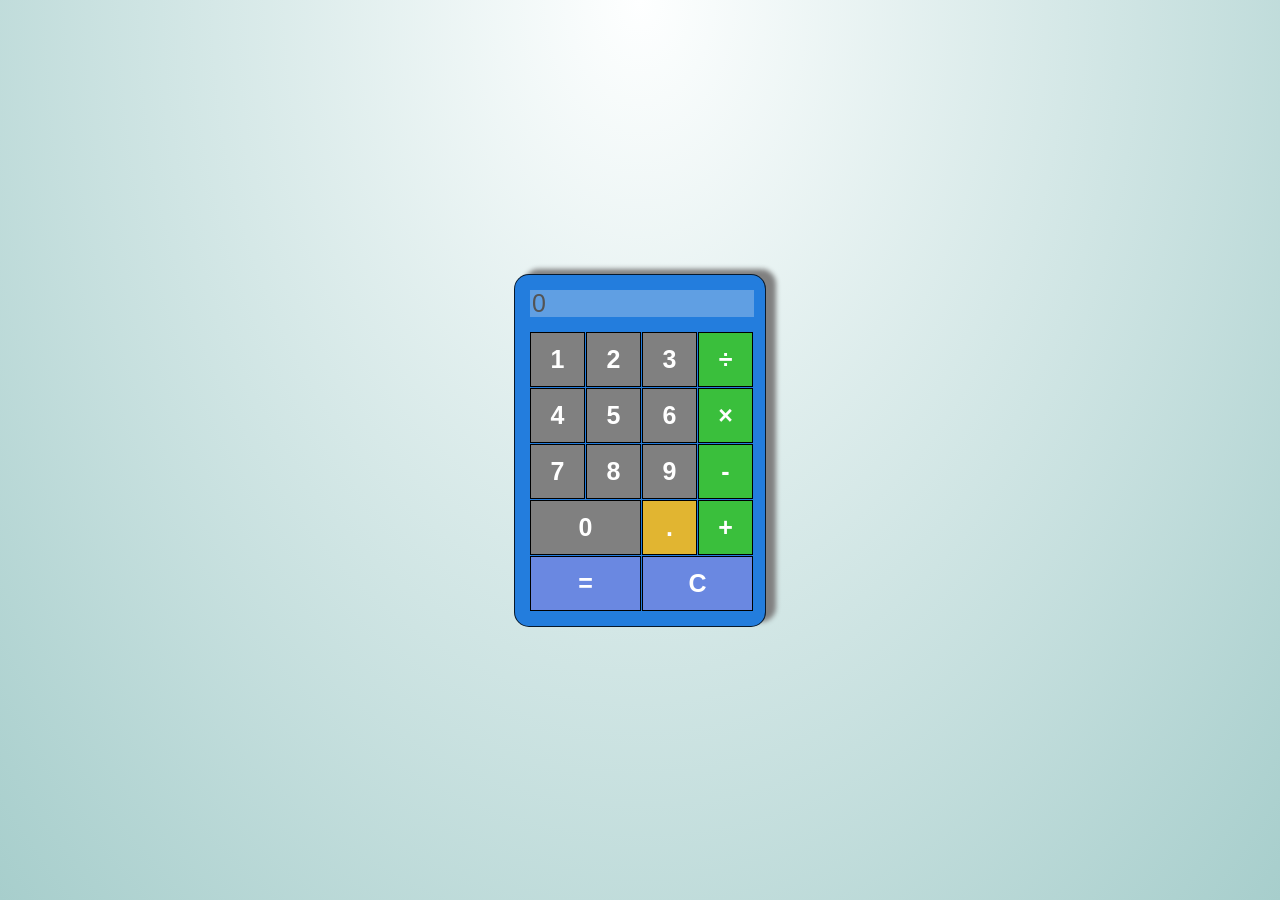
<file: Calculators + Tests/JS/Calculator Js + Tests/index.html>
<!DOCTYPE html>
<html lang="en">

	<head>
		 <link rel="stylesheet" href="css/styles.css"> 
		<meta charset="UTF-8">
		<title>Калькулятор</title>
	</head>
	
	<body>
		<div id="calc" class="calc">
			<div>
				<div class="display"><form><input id="talo" type="text" readonly value="0" disabled/></form></div>
			</div>
			 <div class="grid-container">
				<button class="grid-item btn">1</button>
				<button class="grid-item btn">2</button>
				<button class="grid-item btn">3</button>  
				<button id="divideBtn" class="grid-item op";>&#247;</button> 
				<button class="grid-item btn">4</button>
				<button class="grid-item btn">5</button>  
				<button class="grid-item btn">6</button>
				<button id="multiplyBtn" class="grid-item op">&#215 </button> 
				<button class="grid-item btn">7</button>
				<button class="grid-item btn">8</button>
				<button class="grid-item btn">9</button>
				<button id="minusBtn" class="grid-item op">-</button>  
				<button class="grid-item btn nul">0</button>  
				<button id="dub" class="grid-item dot">.</button>
				<button id="plusBtn" class="grid-item op">+</button>
				<button id="equally" class="grid-item bigbuttonend">=</button>
				<button id="del" class="grid-item bigbuttonend">C</button>  
			</div>   
		</div>
</body>

<script src="js/main.js"> </script>
<script src="test/test.js"> </script>
	
</html>
</file>
<file: Calculators + Tests/JS/Calculator Js + Tests/css/styles.css>
body{
	padding:0;
	margin:0;
	background: radial-gradient(at top, #FEFFFF, #A7CECC);
	background-repeat:no-repeat;
	min-height:100vh;
	display: flex;
	align-items: center;
	justify-content: center
}

.calc{
	width:220px;
	margin:0 auto;
	padding: 15px;
	background-color: #237DDD;

	border-radius:15px;
	box-shadow: 10px -5px 5px grey;
	border: 1px solid rgba(0, 0, 0, 0.8);
}

.grid-container {
    display: grid;
    grid-template-columns: 25% 25% 25% 25%;
	grid-gap:1px;
}
.grid-item {
	color:white;
    background-color: rgba(255, 255, 255, 0.8);
    border: 1px solid black;
    font-size: 25px;
	font-weight:bold;
	padding:12px;
    text-align: center;
    cursor:pointer;
    position: relative;
    top: 0px;
    transition: all ease 0.1s;

}

.grid-item:active {
    top: 3px;
}

.grid-item:focus {

	outline:none;
	box-shadow:none;
}

.display{
	max-width:100%;
	margin:0 auto;
}
input{
	border:0;
	width:100%;
	height:25px;
	font-size:25px;
	margin-bottom:15px;
}

#equally{
	grid-column: 1 / span 2;
	background-color:#6A88E1;
}
#del{
	grid-column: 3 / span 2;
	background-color:#6A88E1;
}
.nul{
	grid-column: 1 / span 2;
}

.op{
	background-color:#3ABF3C;
	font-size:25px;
}

.dot{
	background-color:#E1B531;
}

.btn{
	background-color:grey;
}

button#test{
	position:fixed;
	top:100px;
	left:100px;
	height:50px;
	font-size:30px;
}

ul#mocha-report{
	width:800px;
}

a.replay{
	color:blue !important;
	background-color:green !important; 
}
</file>
